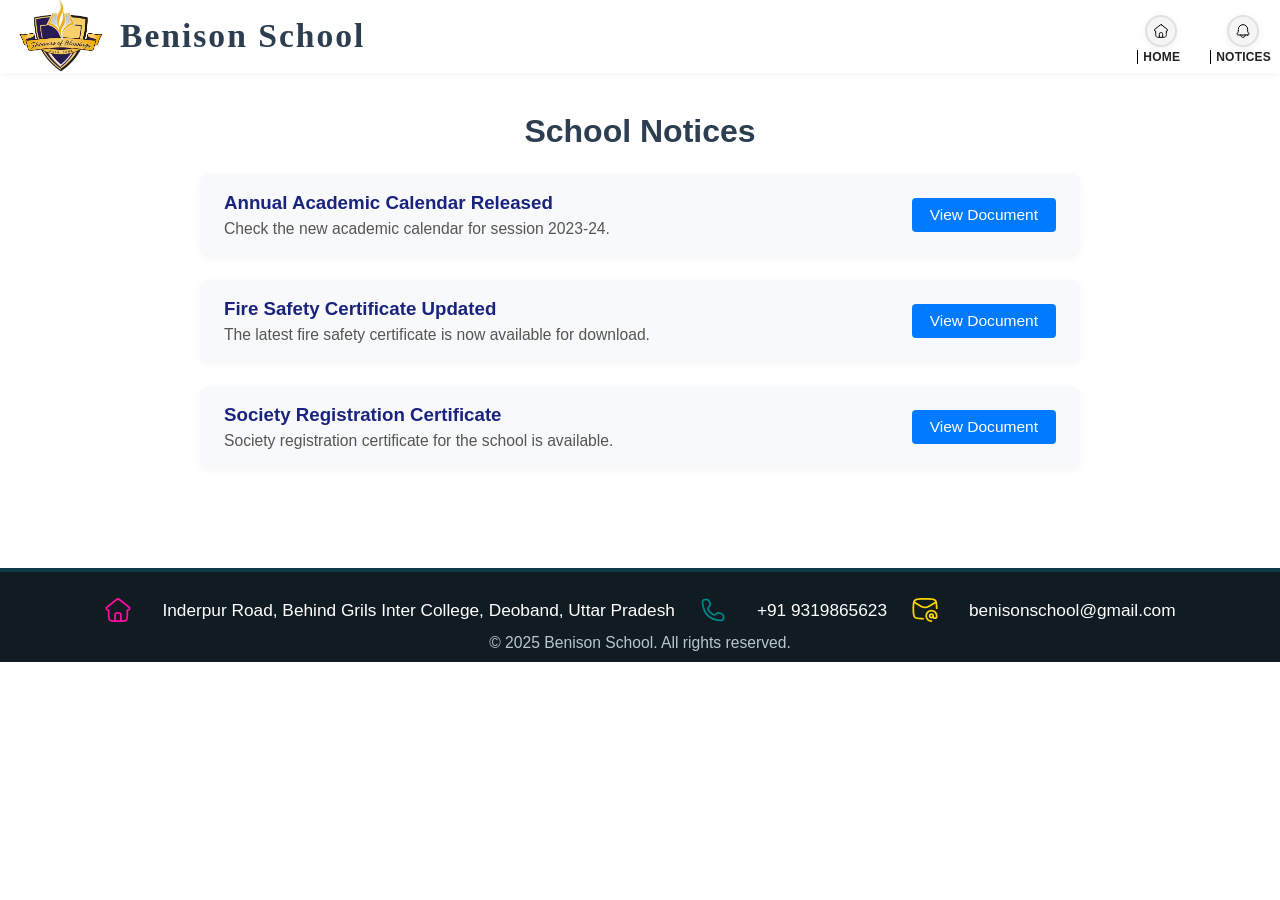
<file: notices.html>
<!DOCTYPE html>
<html lang="en">

<head>
    <meta charset="UTF-8">
    <meta name="viewport" content="width=device-width, initial-scale=1.0">
    <title>Notices - Benison School</title>
    <link rel="stylesheet" href="assets/css/style.css">
    <link rel="stylesheet" href="assets/css/utility.css">
</head>

<body>
    <div class="nav-all">
        <nav class="navbar main-navbar">
            <div class="logo">
                <img src="assets/images/logo.png" alt="logo">
                <h2>Benison School</h2>
            </div>
            <div class="hamburger main-hamburger">
                <span class="bar"></span>
                <span class="bar"></span>
                <span class="bar"></span>
            </div>
            <ul class="nav-menu main-nav-menu">
                <li class="nav-item"><a href="index.html" class="nav-link"><span class="nav-icon"><img
                                src="assets/icons/home.svg" alt="Home"></span><span class="nav-label">HOME</span></a></li>
                <li class="nav-item"><a href="notices.html" class="nav-link"><span class="nav-icon"><img
                                src="assets/icons/NOTICE.SVG" alt="Notices"></span><span class="nav-label">NOTICES</span></a>
                </li>
            </ul>
        </nav>
    </div>
    <main style="max-width:900px;margin:40px auto 0 auto;padding:0 10px 40px 10px;">
        <h1 style="text-align:center;margin:32px 0 24px 0;color:#2c3e50;">School Notices</h1>
        <div class="notices-list" style="display:flex;flex-direction:column;gap:24px;">
            <!-- Sample Notice 1 -->
            <div class="notice-item"
                style="display:flex;align-items:center;justify-content:space-between;padding:18px 24px;background:#f8f9fa;border-radius:8px;box-shadow:0 2px 8px rgba(0,0,0,0.04);">
                <div>
                    <h3 style="margin:0 0 6px 0;color:#1a237e;">Annual Academic Calendar Released</h3>
                    <div style="color:#555;font-size:0.98rem;">Check the new academic calendar for session 2023-24.
                    </div>
                    
                </div>
                <a href="Documents/ANNUAL ACADEMIC CALENDER.pdf" target="_blank" class="btn-primary"
                    style="text-decoration:none;padding:8px 18px;font-size:0.97rem;">View Document</a>
            </div>
            <!-- Sample Notice 2 -->
            <div class="notice-item"
                style="display:flex;align-items:center;justify-content:space-between;padding:18px 24px;background:#f8f9fa;border-radius:8px;box-shadow:0 2px 8px rgba(0,0,0,0.04);">
                <div>
                    <h3 style="margin:0 0 6px 0;color:#1a237e;">Fire Safety Certificate Updated</h3>
                    <div style="color:#555;font-size:0.98rem;">The latest fire safety certificate is now available for
                        download.</div>
                </div>
                <a href="Documents/B6-Fire Safety Certificate.pdf" target="_blank" class="btn-primary"
                    style="text-decoration:none;padding:8px 18px;font-size:0.97rem;">View Document</a>
            </div>
            <!-- Sample Notice 3 -->
            <div class="notice-item"
                style="display:flex;align-items:center;justify-content:space-between;padding:18px 24px;background:#f8f9fa;border-radius:8px;box-shadow:0 2px 8px rgba(0,0,0,0.04);">
                <div>
                    <h3 style="margin:0 0 6px 0;color:#1a237e;">Society Registration Certificate</h3>
                    <div style="color:#555;font-size:0.98rem;">Society registration certificate for the school is
                        available.</div>
                </div>
                <a href="Documents/B2-Society Registration.pdf" target="_blank" class="btn-primary"
                    style="text-decoration:none;padding:8px 18px;font-size:0.97rem;">View Document</a>
            </div>
        </div>
    </main>
    <footer class="site-footer">
        <div class="footer-content">
            <div class="footer-row">
                <span class="footer-icon"><img src="assets/icons/home.svg" alt="Address"></span>
                <span>Inderpur Road, Behind Grils Inter College, Deoband, Uttar Pradesh</span>
                <span class="footer-icon"><img src="assets/icons/call.svg" alt="Phone"></span>
                <span>+91 9319865623</span>
                <span class="footer-icon"><img src="assets/icons/mail.svg" alt="Email"></span>
                <span>benisonschool@gmail.com</span>
            </div>
            <div class="footer-copy">© 2025 Benison School. All rights reserved.</div>
        </div>
    </footer>
    <script src="assets/js/script.js"></script>
</body>

</html>
</file>
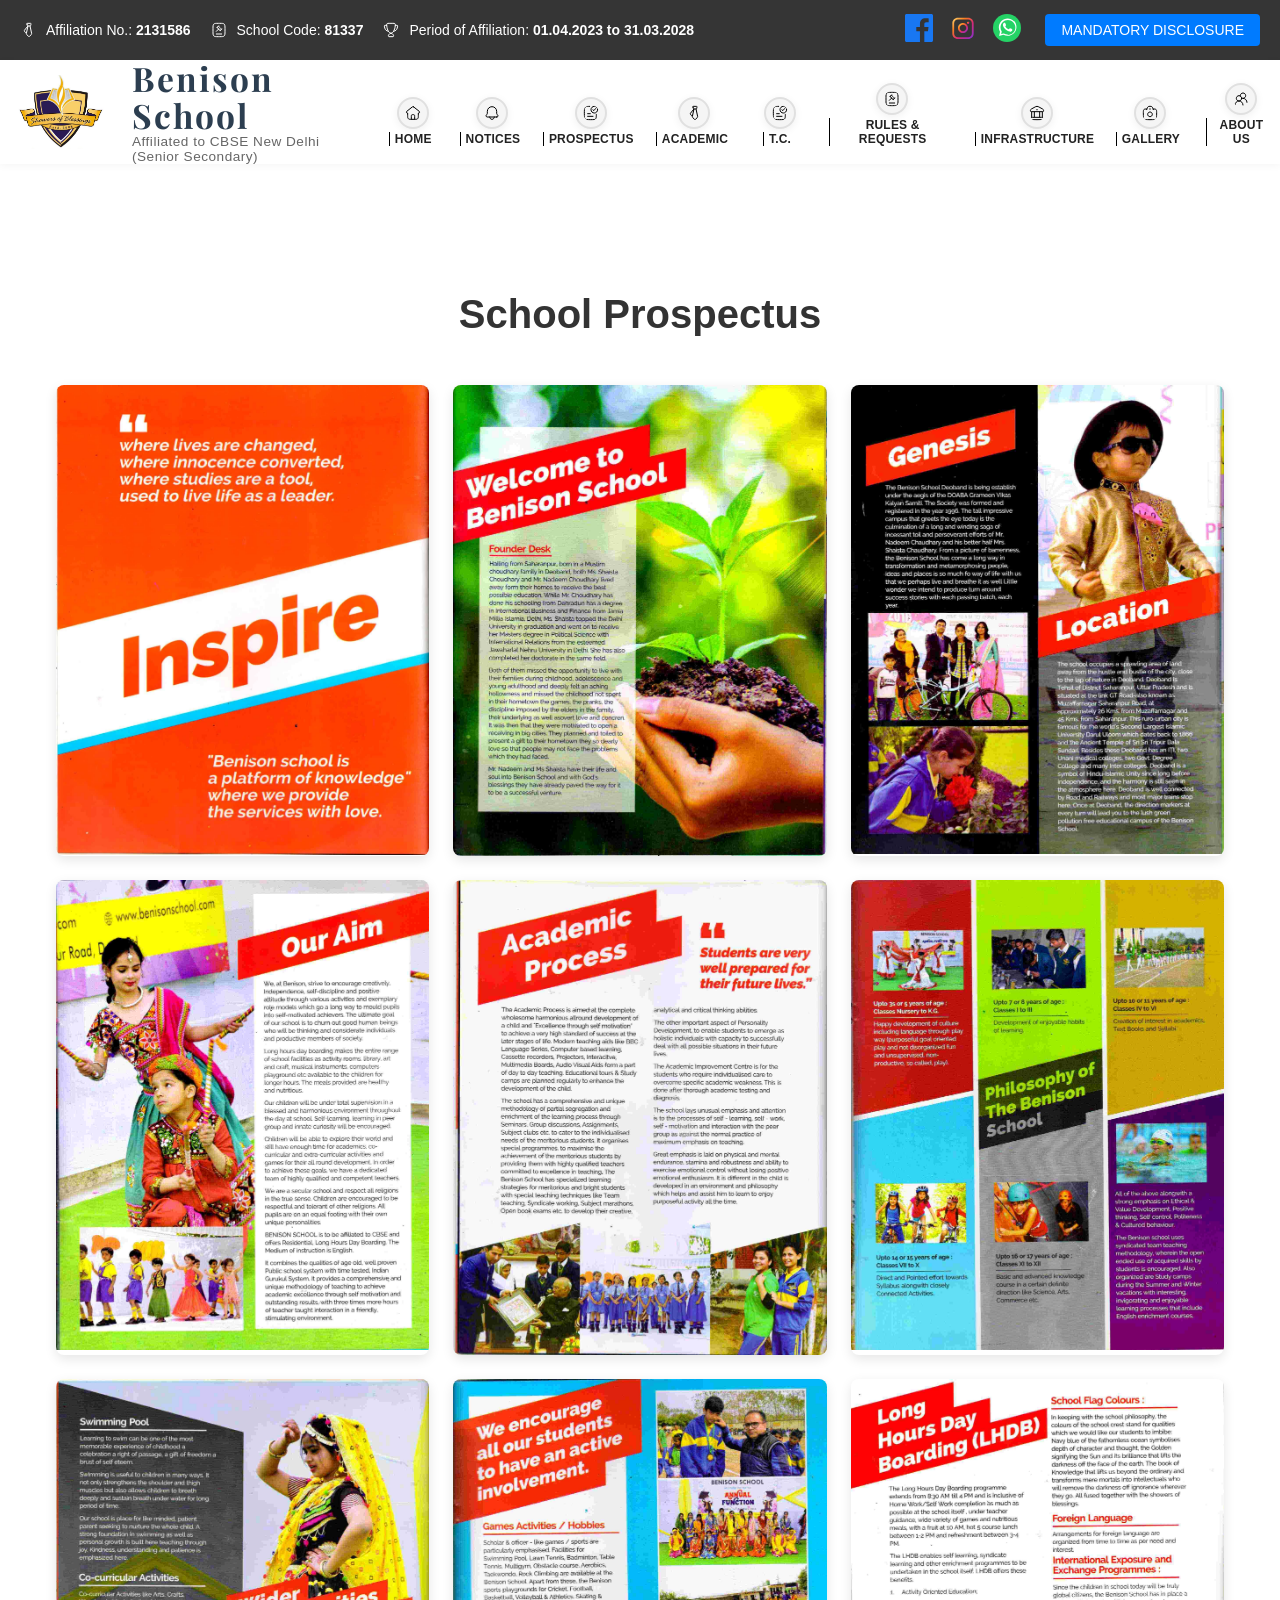
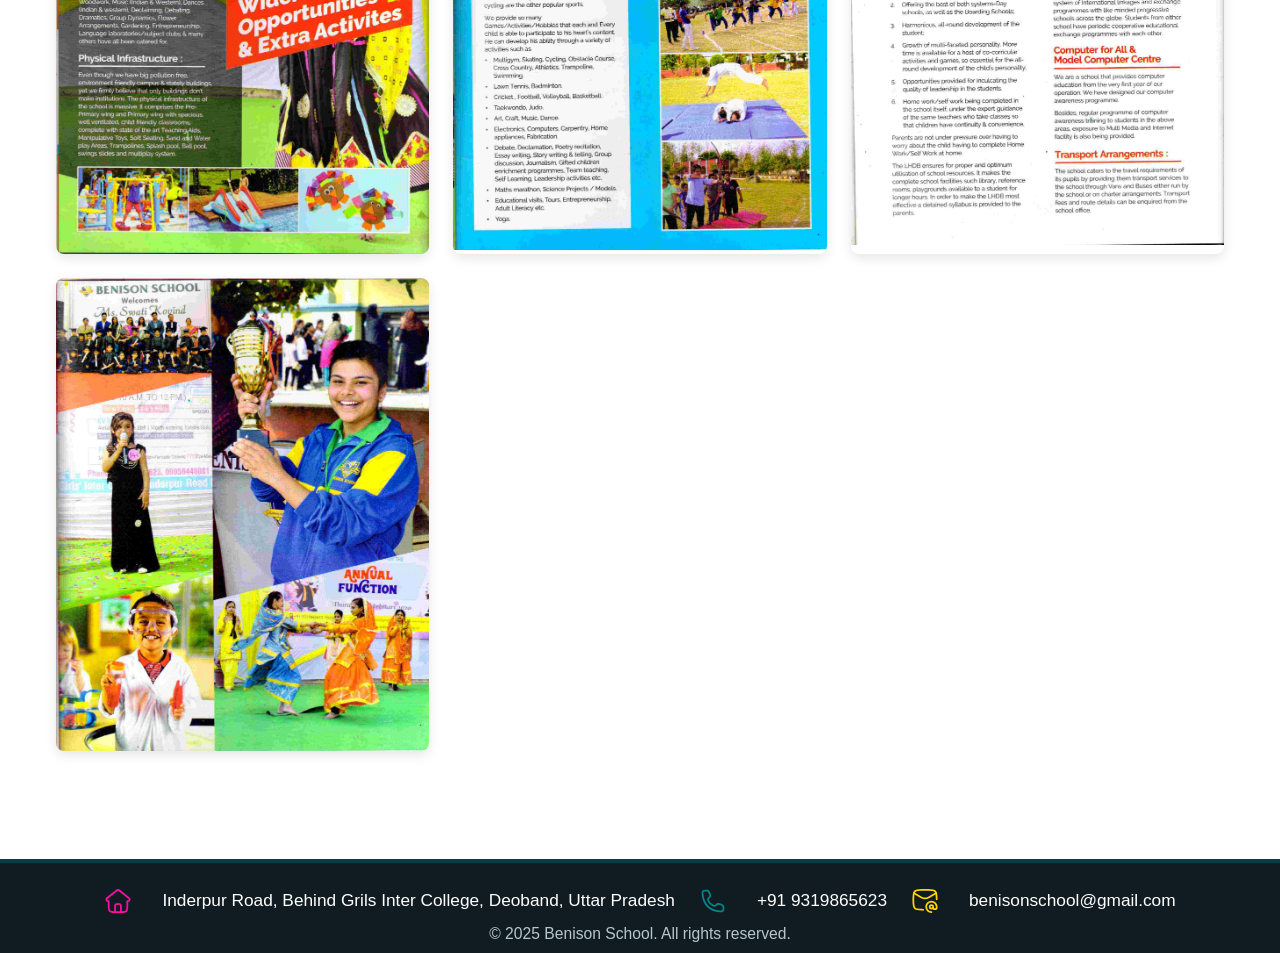
<file: prospectus.html>
<!DOCTYPE html>
<html lang="en">

<head>
    <meta charset="UTF-8">
    <meta name="viewport" content="width=device-width, initial-scale=1.0">
    <title>Benison School - Prospectus</title>
    <link rel="stylesheet" href="assets/css/style.css">
    <link rel="stylesheet" href="https://cdnjs.cloudflare.com/ajax/libs/font-awesome/6.0.0/css/all.min.css">
    <link rel="stylesheet" href="assets/css/utility.css">
    <link href="https://fonts.googleapis.com/css2?family=Playfair+Display:wght@700&display=swap" rel="stylesheet">
    <link rel="icon" type="image/x-icon" href="assets/images/favicon.ico">
</head>

<body>
    <div class="nav-all">
        <!-- TOP NAVBAR -->
        <div class="navbar-top">
            <ul class="flex">
                <li class="flex items-center"><img class="invert" src="assets/icons/academic.svg" alt="Affiliation No."
                        style="width:16px;height:16px;"><span style="color:white;font-size:14px;">Affiliation No.:
                        <b>2131586</b></span></li>
                <li class="flex items-center"><img class="invert" src="assets/icons/rules.svg" alt="School Code"
                        style="width:16px;height:16px;"><span style="color:white;font-size:14px;">School Code:
                        <b>81337</b></span></li>
                <li class="flex items-center"><img class="invert" src="assets/icons/acheivments.svg"
                        alt="Period of Affiliation" style="width:16px;height:16px;"><span
                        style="color:white;font-size:14px;">Period of Affiliation: <b>01.04.2023 to
                            31.03.2028</b></span></li>
            </ul>
            <div class="navbar-top-right">
                <div class="social-icons">
                    <a href="https://www.facebook.com/benisonschool1" target="_blank" rel="noopener"
                        aria-label="Facebook">
                        <img class="social-icon-img" src="assets/icons/facebook.svg" alt="Facebook">
                    </a>
                    <a href="https://www.instagram.com/benisonschool1/" target="_blank" rel="noopener"
                        aria-label="Instagram">
                        <img class="social-icon-img" src="assets/icons/insta.svg" alt="Instagram">
                    </a>
                    <a href="https://wa.me/919319865623" target="_blank" rel="noopener" aria-label="WhatsApp">
                        <img class="social-icon-img" src="assets/icons/whatsapp.svg" alt="WhatsApp">
                    </a>
                </div>
                <div class="btns">
                    <a href="mandatory-public-disclosure.pdf" target="_blank" rel="noopener">
                        <button class="btn-primary" type="button">MANDATORY DISCLOSURE</button>
                    </a>
                </div>
            </div>
        </div>

        <!-- MAIN NAVBAR -->
        <nav class="navbar main-navbar">
            <div class="logo">
                <img src="assets/images/logo.png" alt="logo">
                <div class="logo-text">
                    <h2>Benison School</h2>
                    <p class="affiliation-text">Affiliated to CBSE New Delhi</p>
                    <p class="affiliation-text">(Senior Secondary)</p>
                </div>
            </div>
            <div class="hamburger main-hamburger">
                <span class="bar"></span>
                <span class="bar"></span>
                <span class="bar"></span>
            </div>
            <ul class="nav-menu main-nav-menu">
                <li class="nav-item">
                    <a href="index.html" class="nav-link">
                        <span class="nav-icon"><img src="assets/icons/home.svg" alt="Home"></span>
                        <span class="nav-label">HOME</span>
                    </a>
                </li>
                <li class="nav-item">
                    <a href="notices.html" class="nav-link">
                        <span class="nav-icon"><img src="assets/icons/NOTICE.SVG" alt="Notices"></span>
                        <span class="nav-label">NOTICES</span>
                    </a>
                </li>
                <li class="nav-item">
                    <a href="prospectus.html" class="nav-link">
                        <span class="nav-icon"><img src="assets/icons/prospectus.svg" alt="Prospectus"></span>
                        <span class="nav-label">PROSPECTUS</span>
                    </a>
                </li>
                <li class="nav-item">
                    <a href="#" class="nav-link">
                        <span class="nav-icon"><img src="assets/icons/academic.svg" alt="Academic"></span>
                        <span class="nav-label">ACADEMIC</span>
                    </a>
                    <ul class="dropdown-menu">
                        <li><a href="#">Fee Structure</a></li>
                        <li><a href="Documents/ANNUAL ACADEMIC CALENDER.pdf" target="_blank">Curriculum</a></li>
                        <li><a href="Documents/Book List.pdf" target="_blank">Book List</a></li>
                    </ul>
                </li>
                <li class="nav-item">
                    <a href="tc-search.html" class="nav-link">
                        <span class="nav-icon"><img src="assets/icons/prospectus.svg" alt="T.C."></span>
                        <span class="nav-label">T.C.</span>
                    </a>
                </li>
                <li class="nav-item">
                    <a href="#" class="nav-link">
                        <span class="nav-icon"><img src="assets/icons/rules.svg" alt="Rules & Requests"></span>
                        <span class="nav-label">RULES & REQUESTS</span>
                    </a>
                    <ul class="dropdown-menu">
                        <li><a href="#">School Timing</a></li>
                        <li><a href="#">School Rules</a></li>
                    </ul>
                </li>
                <li class="nav-item">
                    <a href="#" class="nav-link">
                        <span class="nav-icon"><img src="assets/icons/infras.svg" alt="Infrastructure"></span>
                        <span class="nav-label">INFRASTRUCTURE</span>
                    </a>
                    <ul class="dropdown-menu">
                        <li><a href="#">Virtual Tour</a></li>
                        <li><a href="#">Laboratory</a></li>
                        <li><a href="#">Library</a></li>
                        <li><a href="#">Musical Room</a></li>
                        <li><a href="#">School Committee</a></li>
                    </ul>
                </li>
                <li class="nav-item">
                    <a href="#gallery" class="nav-link gallery-link">
                        <span class="nav-icon"><img src="assets/icons/gallery.svg" alt="Gallery"></span>
                        <span class="nav-label">GALLERY</span>
                    </a>
                    <ul class="dropdown-menu">
                        <li><a href="#">Photo Gallery</a></li>
                        <li><a href="#">Visitors Gallery</a></li>
                        <li><a href="#">Video Gallery</a></li>
                    </ul>
                </li>
                <li class="nav-item">
                    <a href="#" class="nav-link">
                        <span class="nav-icon"><img src="assets/icons/about.svg" alt="About Us"></span>
                        <span class="nav-label">ABOUT US</span>
                    </a>
                    <ul class="dropdown-menu">
                        <li><a href="#">Introduction</a></li>
                        <li><a href="#">Journey</a></li>
                        <li><a href="#">Message</a></li>
                        <li><a href="Documents/C3-SMC.pdf" target="_blank">Board Member's</a></li>
                    </ul>
                </li>
            </ul>
        </nav>
    </div>

    <!-- Prospectus Section -->
    <section class="prospectus-section">
        <div class="prospectus-container">
            <h2>School Prospectus</h2>
            <div class="prospectus-grid">
                <div class="prospectus-item">
                    <img src="assets/images/prospectus/pg (1).jpg" alt="Prospectus Page 1">
                </div>
                <div class="prospectus-item">
                    <img src="assets/images/prospectus/pg (2).jpg" alt="Prospectus Page 2">
                </div>
                <div class="prospectus-item">
                    <img src="assets/images/prospectus/pg (3).jpg" alt="Prospectus Page 3">
                </div>
                <div class="prospectus-item">
                    <img src="assets/images/prospectus/pg (4).jpg" alt="Prospectus Page 4">
                </div>
                <div class="prospectus-item">
                    <img src="assets/images/prospectus/pg (5).jpg" alt="Prospectus Page 5">
                </div>
                <div class="prospectus-item">
                    <img src="assets/images/prospectus/pg (6).jpg" alt="Prospectus Page 6">
                </div>
                <div class="prospectus-item">
                    <img src="assets/images/prospectus/pg (7).jpg" alt="Prospectus Page 7">
                </div>
                <div class="prospectus-item">
                    <img src="assets/images/prospectus/pg (8).jpg" alt="Prospectus Page 8">
                </div>
                <div class="prospectus-item">
                    <img src="assets/images/prospectus/pg (9).jpg" alt="Prospectus Page 9">
                </div>
                <div class="prospectus-item">
                    <img src="assets/images/prospectus/pg (10).jpg" alt="Prospectus Page 10">
                </div>
            </div>
        </div>
    </section>

    <!-- Footer -->
    <footer class="site-footer">
        <div class="footer-content">
            <div class="footer-row">
                <span class="footer-icon"><img src="assets/icons/home.svg" alt="Address"></span>
                <span>Inderpur Road, Behind Grils Inter College, Deoband, Uttar Pradesh</span>
                <span class="footer-icon"><img src="assets/icons/call.svg" alt="Phone"></span>
                <span>+91 9319865623</span>
                <span class="footer-icon"><img src="assets/icons/mail.svg" alt="Email"></span>
                <span>benisonschool@gmail.com</span>
            </div>
            <div class="footer-copy">© 2025 Benison School. All rights reserved.</div>
        </div>
    </footer>
    <script src="assets/js/script.js"></script>
</body>

</html>
</file>
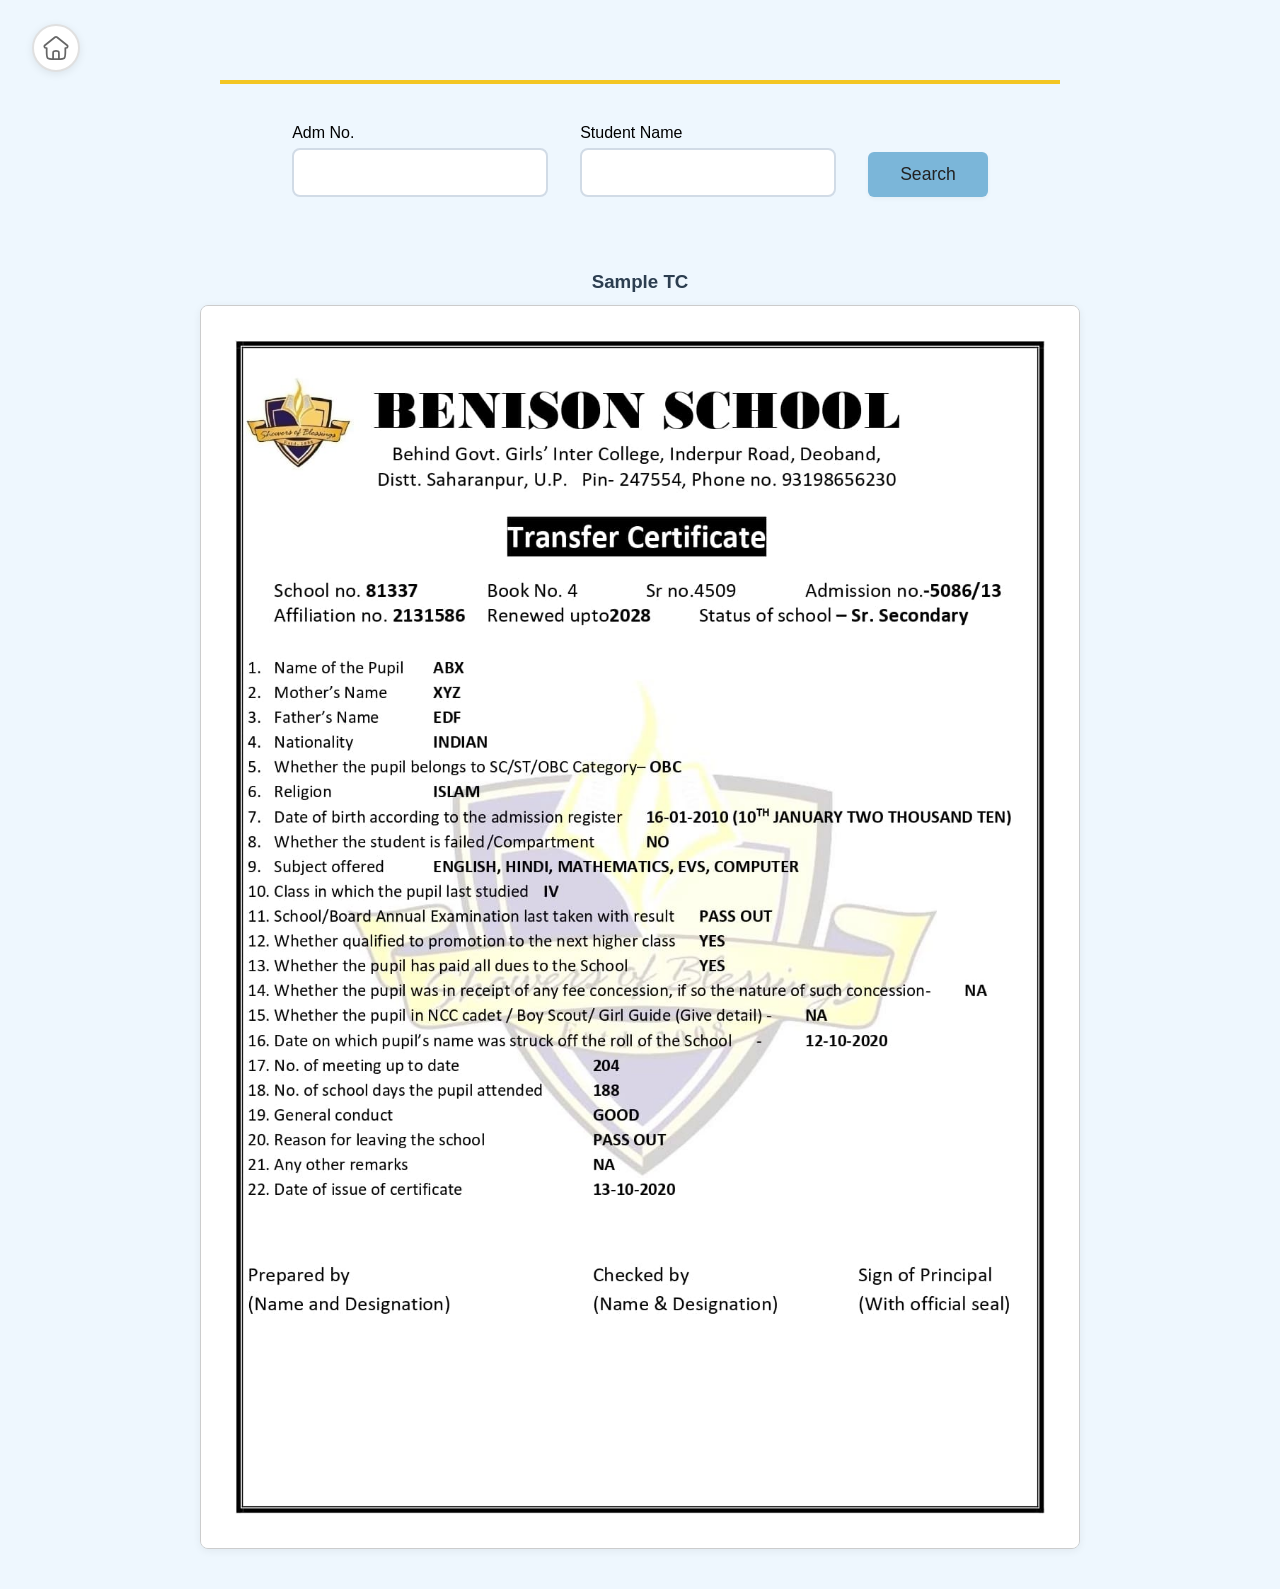
<file: tc-search.html>
<!DOCTYPE html>
<html lang="en">

<head>
    <meta charset="UTF-8">
    <meta name="viewport" content="width=device-width, initial-scale=1.0">
    <title>T.C. Search - Benison School</title>
    <link rel="stylesheet" href="assets/css/style.css">
    <link rel="stylesheet" href="assets/css/utility.css">
    <style>
        body {
            background: #eef7fe;
        }

        .tc-search-container {
            max-width: 900px;
            margin: 40px auto 0 auto;
            padding: 40px 30px 30px 30px;
            background: transparent;
            border-radius: 10px;
            box-shadow: none;
        }

        .tc-search-top-border {
            border-top: 4px solid #f3c623;
            margin-bottom: 40px;
        }

        .tc-search-form {
            display: flex;
            justify-content: center;
            align-items: flex-start;
            gap: 32px;
        }

        .tc-search-field {
            display: flex;
            flex-direction: column;
            gap: 6px;
            min-width: 180px;
        }

        .tc-search-field input {
            padding: 12px 16px;
            border: 2px solid #d1dbe6;
            border-radius: 8px;
            font-size: 1.1rem;
            background: #fff;
            outline: none;
            transition: border 0.2s;
        }

        .tc-search-field input:focus {
            border: 2px solid #f3c623;
        }

        .tc-search-btn {
            align-self: flex-end;
            padding: 12px 32px;
            background: #7bb6d9;
            color: #222;
            border: none;
            border-radius: 6px;
            font-size: 1.1rem;
            font-weight: 500;
            box-shadow: 0 2px 4px rgba(0, 0, 0, 0.04);
            cursor: pointer;
            transition: background 0.2s;
        }

        .tc-search-btn:hover {
            background: #5fa6d1;
        }

        @media (max-width: 900px) {
            .tc-search-form {
                flex-direction: column;
                align-items: stretch;
                gap: 18px;
            }

            .tc-search-btn {
                width: 100%;
                align-self: stretch;
            }
        }

        .tc-home-btn {
            position: absolute;
            top: 24px;
            left: 32px;
            display: flex;
            align-items: center;
            justify-content: center;
            width: 48px;
            height: 48px;
            background: #fff;
            border-radius: 50%;
            box-shadow: 0 2px 8px rgba(0, 0, 0, 0.08);
            border: 2px solid #e0e0e0;
            transition: box-shadow 0.2s, border 0.2s;
            z-index: 1000;
        }

        .tc-home-btn:hover {
            box-shadow: 0 4px 16px rgba(0, 0, 0, 0.12);
            border: 2px solid #f3c623;
        }

        .tc-home-btn img {
            width: 28px;
            height: 28px;
            filter: invert(0.4);
        }

        @media (max-width: 700px) {
            .tc-home-btn {
                top: 12px;
                left: 12px;
                width: 40px;
                height: 40px;
            }

            .tc-home-btn img {
                width: 22px;
                height: 22px;
            }
        }
    </style>
</head>

<body>
    <a href="index.html" class="tc-home-btn" title="Home">
        <img src="assets/icons/home.svg" alt="Home" />
    </a>
    <div class="tc-search-container">
        <div class="tc-search-top-border"></div>
        <form class="tc-search-form" id="tc-search-form">
            <div class="tc-search-field">
                <label for="admno">Adm No.</label>
                <input type="text" id="admno" name="admno" required>
            </div>
            <div class="tc-search-field">
                <label for="studentname">Student Name</label>
                <input type="text" id="studentname" name="studentname" required>
            </div>
            <button type="submit" class="tc-search-btn">Search</button>
        </form>
        <div id="tc-search-result" style="margin-top:24px;"></div>
    </div>
    <div style="max-width:900px;margin:20px auto 0 auto;padding:0 10px 40px 10px;">
        <h3 style="text-align:center;margin-bottom:12px;color:#2c3e50;">Sample TC</h3>
        <img src="Documents/TC SAMPLE.jpg" alt="Sample TC"
            style="display:block;margin:0 auto;max-width:100%;height:auto;border:1px solid #ccc;border-radius:8px;box-shadow:0 2px 8px rgba(0,0,0,0.06);">
    </div>
    <script src="assets/js/tc-search.js"></script>
    <script>
        initTcSearch('tc-search-form', 'tc-search-result');
    </script>
</body>

</html>
</file>
<file: assets/css/style.css>
* {
    margin: 0;
    padding: 0;
    box-sizing: border-box;
}

body {
    font-family: Arial, sans-serif;
}


.navbar-top {
    height: 60px;
    width: 100%;
    background-color: #353535;
    display: flex;
    align-items: center;
    justify-content: space-between;
    padding: 10px 20px;
}

.navbar-top ul li {
    gap: 10px;
}

.navbar-top ul li a {
    text-decoration: none;
    color: white;
}

.navbar-top ul {
    gap: 20px;
    align-items: center;
}

.navbar-top ul li img {
    width: 16px;
    height: 16px;
}

.btns {
    display: flex;
    align-items: center;
    gap: 10px;
}

.navbar-top-right {
    display: flex;
    align-items: center;
    gap: 24px;
}

.social-icons {
    display: flex;
    align-items: center;
    gap: 16px;
}

.social-icons a {
    color: #fff;
    font-size: 1.2rem;
    transition: transform 0.3s ease, color 0.3s ease;
}

.social-icons a:hover {
    color: #00aaff;
    transform: scale(1.1);
}

.btn-primary {
    background: #007bff;
    color: white;
    border: none;
    padding: 8px 16px;
    border-radius: 4px;
    cursor: pointer;
    font-size: 14px;
    font-weight: 500;
    transition: background-color 0.3s ease;
}

.btn-primary:hover {
    background: #0056b3;
}

.navbar {
    background: #ffffff;
    padding: 1rem 2rem;
    box-shadow: 0 2px 4px rgba(0, 0, 0, 0.1);
    display: flex;
    justify-content: space-between;
    align-items: center;

}

.logo img {
    width: 120px;
    font-size: 1rem;
    font-weight: bold;
    color: #333;


}

.logo {
    display: flex;
    align-items: center;
    justify-content: center;
}

.logo-text {
    display: flex;
    flex-direction: column;
    margin-left: 12px;
    align-items: flex-start;
    text-align: left;
}

.logo-text h2,
.logo-text .affiliation-text,
.logo-text .senior-secondary-text {
    text-align: left;
    align-self: flex-start;
}

.logo h2 {
    font-family: 'Playfair Display', 'Merriweather', 'Poppins', serif;
    font-weight: 700;
    font-size: 2.1rem;
    color: #2c3e50;
    letter-spacing: 2px;
    margin: 0;
    line-height: 1.1;
}

.affiliation-text {
    font-size: 0.85rem;
    color: #666;
    margin: 0;
    font-weight: 500;
    letter-spacing: 0.5px;
}

.senior-secondary-text {
    font-size: 0.8rem;
    color: #666;
    margin-top: 2px;
    font-weight: 500;
}

.nav-menu {
    display: flex;
    list-style: none;
    gap: 2rem;
}

.nav-item {
    position: relative;
}

.nav-link {
    color: #000000;
    text-decoration: none;
    font-weight: 500;
    transition: color 0.3s ease;
    font-weight: 600;
}

.nav-link:hover {
    color: #007bff;
}

.hamburger {
    display: none;
    cursor: pointer;
}

.bar {
    display: block;
    width: 25px;
    height: 3px;
    margin: 5px auto;
    background-color: #333;
    transition: all 0.3s ease;
}

/* Hero Section Styles */
.hero {
    height: 100vh;
    position: relative;
    overflow: hidden;
}

.hero-slider {
    height: 100%;
    position: relative;
}

.slide {
    position: absolute;
    top: 0;
    left: 0;
    width: 100%;
    height: 100%;
    opacity: 0;
    transition: opacity 1s ease-in-out;
    background-size: cover;
    background-position: center;
    background-repeat: no-repeat;
}

.slide:nth-child(1) {
    background-image: linear-gradient(rgba(0, 0, 0, 0.5), rgba(0, 0, 0, 0.5)), url('../images/homepage/home-image-1.jpg');
}

.slide:nth-child(2) {
    background-image: linear-gradient(rgba(0, 0, 0, 0.5), rgba(0, 0, 0, 0.5)), url('../images/homepage/home-image-2.jpg');
}

.slide:nth-child(3) {
    background-image: linear-gradient(rgba(0, 0, 0, 0.5), rgba(0, 0, 0, 0.5)), url('../images/homepage/home-image-3.jpg');
}

.slide.active {
    opacity: 1;
}

.slide-content {
    position: absolute;
    top: 50%;
    left: 50%;
    transform: translate(-50%, -50%);
    text-align: center;
    color: white;
    width: 80%;
    max-width: 800px;
}

.slide-content h1 {
    font-size: 3.5rem;
    margin-bottom: 1rem;
    text-shadow: 2px 2px 4px rgba(0, 0, 0, 0.5);
}

.slide-content p {
    font-size: 1.5rem;
    text-shadow: 1px 1px 2px rgba(0, 0, 0, 0.5);
}

.slider-dots {
    position: absolute;
    bottom: 2rem;
    left: 50%;
    transform: translateX(-50%);
    display: flex;
    gap: 1rem;
}

.dot {
    width: 12px;
    height: 12px;
    border-radius: 50%;
    background-color: rgba(255, 255, 255, 0.5);
    cursor: pointer;
    transition: background-color 0.3s ease;
}

.dot.active {
    background-color: white;
}

/* Gallery Section Styles */
.gallery-section {
    padding: 6rem 2rem 2rem;
    background-color: #f8f9fa;
}

.gallery-container {
    max-width: 1200px;
    margin: 0 auto;
}

.gallery-container h2 {
    text-align: center;
    margin-bottom: 2rem;
    color: #333;
    font-size: 2.5rem;
}

.gallery-grid {
    display: grid;
    grid-template-columns: repeat(auto-fit, minmax(300px, 1fr));
    gap: 1.5rem;
    padding: 1rem;
}

.gallery-item {
    position: relative;
    overflow: hidden;
    border-radius: 8px;
    box-shadow: 0 2px 4px rgba(0, 0, 0, 0.1);
    cursor: pointer;
    transition: transform 0.3s ease;
}

.gallery-item:hover {
    transform: scale(1.02);
}

.gallery-item img {
    width: 100%;
    height: 250px;
    object-fit: cover;
    display: block;
}

.gallery-item--hidden {
    display: none;
}

.gallery-actions {
    text-align: center;
    margin-top: 2rem;
}

/* Prospectus Section Styles */
.prospectus-section {
    padding: 8rem 2rem 2rem;
    background-color: #fff;
}

.prospectus-container {
    max-width: 1200px;
    margin: 0 auto;
}

.prospectus-container h2 {
    text-align: center;
    margin-bottom: 2rem;
    color: #333;
    font-size: 2.5rem;
}

.prospectus-grid {
    display: grid;
    grid-template-columns: repeat(auto-fit, minmax(300px, 1fr));
    gap: 1.5rem;
    padding: 1rem;
}

.prospectus-item {
    border-radius: 8px;
    box-shadow: 0 4px 12px rgba(0, 0, 0, 0.1);
    overflow: hidden;
    transition: transform 0.3s ease;
}

.prospectus-item:hover {
    transform: translateY(-5px);
}

.prospectus-item img {
    width: 100%;
    height: auto;
    display: block;
}

/* Gallery Modal Styles */
.gallery-modal {
    display: none;
    position: fixed;
    z-index: 2000;
    top: 0;
    left: 0;
    width: 100%;
    height: 100%;
    background-color: rgba(0, 0, 0, 0.9);
    padding: 2rem;
}

.modal-content {
    margin: auto;
    display: block;
    max-width: 90%;
    max-height: 80vh;
    object-fit: contain;
}

.modal-close {
    position: absolute;
    top: 1rem;
    right: 2rem;
    color: #f1f1f1;
    font-size: 2rem;
    font-weight: bold;
    cursor: pointer;
}

.modal-caption {
    margin: 1rem auto;
    display: block;
    width: 80%;
    text-align: center;
    color: #fff;
    font-size: 1.2rem;
}

.modal-prev,
.modal-next {
    position: absolute;
    top: 50%;
    transform: translateY(-50%);
    background: rgba(0, 0, 0, 0.5);
    color: white;
    padding: 1rem;
    border: none;
    cursor: pointer;
    font-size: 1.5rem;
    transition: background-color 0.3s ease;
}

.modal-prev:hover,
.modal-next:hover {
    background: rgba(0, 0, 0, 0.8);
}

.modal-prev {
    left: 1rem;
}

.modal-next {
    right: 1rem;
}

@media (max-width: 768px) {
    .hamburger {
        display: block;
    }

    .hamburger.active .bar:nth-child(2) {
        opacity: 0;
    }

    .hamburger.active .bar:nth-child(1) {
        transform: translateY(8px) rotate(45deg);
    }

    .hamburger.active .bar:nth-child(3) {
        transform: translateY(-8px) rotate(-45deg);
    }

    .nav-menu {
        position: fixed;
        left: -100%;
        top: 70px;
        gap: 0;
        flex-direction: column;
        background-color: #ffffff;
        width: 100%;
        text-align: center;
        transition: 0.3s;
        box-shadow: 0 2px 4px rgba(0, 0, 0, 0.1);
        padding: 1rem 0;
    }

    .nav-item {
        margin: 1rem 0;
    }

    .nav-menu.active {
        left: 0;
    }

    .slide-content h1 {
        font-size: 2.5rem;
    }

    .slide-content p {
        font-size: 1.2rem;
    }

    .gallery-grid {
        grid-template-columns: repeat(auto-fit, minmax(250px, 1fr));
    }

    .modal-prev,
    .modal-next {
        padding: 0.5rem;
        font-size: 1.2rem;
    }

    .navbar-top {
        flex-direction: column;
        height: auto;
        padding: 15px 10px;
        gap: 10px;
    }

    .navbar-top-right {
        order: 2;
    }

    .navbar-top ul {
        flex-direction: column;
        gap: 10px;
        width: 100%;
    }

    .navbar-top ul li {
        justify-content: center;
        width: 100%;
    }

    .navbar-top ul li a {
        font-size: 14px;
    }

    .btns {
        width: 100%;
        justify-content: center;
    }

    .btn-primary {
        width: 100%;
        max-width: 200px;
        padding: 10px;
        font-size: 13px;
    }

    /* Logo mobile responsiveness */
    .logo h2 {
        font-size: 1.6rem;
        letter-spacing: 1px;
    }

    .affiliation-text {
        font-size: 0.75rem;
    }

    .senior-secondary-text {
        font-size: 0.7rem;
    }

    .logo img {
        width: 80px;
    }

    .logo-text {
        margin-left: 8px;
    }
}

@media (max-width: 480px) {
    .navbar-top {
        padding: 10px 5px;
    }

    .navbar-top ul li a {
        font-size: 12px;
    }

    .btn-primary {
        font-size: 12px;
        padding: 8px 12px;
    }

    /* Logo responsiveness for very small screens */
    .logo h2 {
        font-size: 1.4rem;
        letter-spacing: 0.5px;
    }

    .affiliation-text {
        font-size: 0.7rem;
    }

    .senior-secondary-text {
        font-size: 0.65rem;
    }

    .logo img {
        width: 70px;
    }

    .logo-text {
        margin-left: 6px;
    }
}

@media (max-width: 400px) {
    .logo h2 {
        font-size: 1.2rem;
        letter-spacing: 0.3px;
    }

    .affiliation-text {
        font-size: 0.65rem;
    }

    .senior-secondary-text {
        font-size: 0.6rem;
    }

    .logo img {
        width: 60px;
    }

    .logo-text {
        margin-left: 4px;
    }
}

/* Main Navbar with Icons and Dropdowns - Updated for smaller items and mobile responsiveness */
.main-navbar {
    background: #fff;
    width: 100%;
    box-shadow: 0 2px 8px rgba(0, 0, 0, 0.04);
    z-index: 100;
    padding: 0;
    position: relative;
}

.main-hamburger {
    display: none;
    flex-direction: column;
    justify-content: center;
    align-items: center;
    width: 40px;
    height: 40px;
    cursor: pointer;
    margin: 0 10px 0 0;
    z-index: 201;
}

.main-hamburger .bar {
    width: 24px;
    height: 3px;
    background: #333;
    margin: 3px 0;
    border-radius: 2px;
    transition: 0.3s;
}

.main-hamburger.active .bar:nth-child(1) {
    transform: translateY(6px) rotate(45deg);
}

.main-hamburger.active .bar:nth-child(2) {
    opacity: 0;
}

.main-hamburger.active .bar:nth-child(3) {
    transform: translateY(-6px) rotate(-45deg);
}

.main-nav-menu {
    display: flex;
    justify-content: center;
    align-items: flex-end;
    gap: 15px;
    list-style: none;
    padding: 0;
    margin: 0;
    transition: all 0.3s;
}

.main-nav-menu .nav-item {
    position: relative;
    text-align: center;
    min-width: 60px;
    padding: 0 2px;
}

.nav-label {
    border-left: 1px solid black;
    padding: 0 5px;
}

.main-nav-menu .nav-link {
    display: flex;
    flex-direction: column;
    align-items: center;
    justify-content: flex-end;
    padding: 6px 2px 0 2px;
    text-decoration: none;
    color: #222;
    font-weight: 600;
    font-size: 0.85rem;
    transition: color 0.2s;
    position: relative;

}

.main-nav-menu .nav-link:hover,
.main-nav-menu .nav-item:hover>.nav-link {
    color: #e91e63;
}

.nav-icon {
    display: flex;
    align-items: center;
    justify-content: center;
    margin-bottom: 2px;
}

.nav-icon img {
    width: 32px;
    height: 32px;
    background: #f5f5f5;
    border-radius: 50%;
    padding: 6px;
    box-shadow: 0 2px 8px rgba(0, 0, 0, 0.06);
    border: 2px solid #e0e0e0;
    object-fit: contain;
    transition: border-color 0.2s;
}

.main-nav-menu .nav-link:hover .nav-icon img,
.main-nav-menu .nav-item:hover>.nav-link .nav-icon img {
    border-color: #e91e63;
}

.nav-label {
    margin-top: 1px;
    font-size: 0.75rem;
    font-weight: 600;
    letter-spacing: 0.2px;
}

/* Dropdown styles */
.dropdown-menu {
    display: none;
    position: absolute;
    left: 50%;
    transform: translateX(-50%);
    top: 100%;
    min-width: 170px;
    background: #fff;
    box-shadow: 0 4px 16px rgba(0, 0, 0, 0.10);
    border-radius: 8px;
    padding: 8px 0;
    z-index: 200;
    text-align: left;
    margin-top: 8px;
    font-size: 0.97rem;
    font-family: inherit;
}

.dropdown-menu li {
    list-style: none;
    margin: 0;
    padding: 0;
}

.dropdown-menu a {
    display: block;
    padding: 10px 22px;
    color: #333;
    text-decoration: none;
    font-size: 0.97rem;
    font-family: inherit;
    border-bottom: 1px solid #f0f0f0;
    transition: background 0.2s, color 0.2s;
}

.dropdown-menu a:last-child {
    border-bottom: none;
}

.dropdown-menu a:hover {
    background: #f3e5f5;
    color: #e91e63;
}

.nav-item:hover>.dropdown-menu,
.nav-item:focus-within>.dropdown-menu {
    display: block;
}

/* Responsive styles */
@media (max-width: 900px) {
    .main-nav-menu .nav-item {
        min-width: 48px;
        font-size: 0.7rem;
    }

    .nav-label {
        font-size: 0.7rem;
    }

    .nav-icon img {
        width: 26px;
        height: 26px;
        padding: 4px;
    }
}

@media (max-width: 700px) {
    .nav-item {
        margin: 0;
    }

    .main-navbar {
        padding: 0;
    }

    .main-hamburger {
        display: flex;
    }

    .main-nav-menu {
        display: none;
        flex-direction: column;
        align-items: stretch;
        background: #fff;
        position: absolute;
        top: 100%;
        left: 0;
        width: 100%;
        box-shadow: 0 4px 16px rgba(0, 0, 0, 0.10);
        border-radius: 0 0 12px 12px;
        z-index: 200;
        padding: 0;
    }

    .main-nav-menu.active {
        display: flex;
    }

    .main-nav-menu .nav-item {
        min-width: 100%;
        padding: 0;
        border-bottom: 1px solid #eee;
    }

    .main-nav-menu .nav-link {
        flex-direction: row;
        justify-content: flex-start;
        padding: 10px 16px;
        font-size: 1rem;
        text-align: left;
    }

    .nav-icon {
        margin-bottom: 0;
        margin-right: 10px;
    }

    .dropdown-menu {
        position: static;
        left: 0;
        transform: none;
        min-width: 100%;
        box-shadow: none;
        border-radius: 0;
        margin-top: 0;
        padding-left: 30px;
        font-size: 1rem;
    }

    .dropdown-menu a {
        padding: 12px 10px;
        font-size: 1rem;
    }

    .social-icon-img {
        width: 22px;
        height: 22px;
    }

    .hero {
        height: 45vh;
        min-height: 220px;
        max-height: 320px;
    }

    .slide-content h1 {
        font-size: 1.5rem;
    }

    .slide-content p {
        font-size: 1rem;
    }
}

@media (max-width: 500px) {

    .nav-item {
        margin: 0;
    }

    .main-nav-menu .nav-item {
        min-width: 100%;
    }

    .nav-icon img {
        width: 18px;
        height: 18px;
        padding: 3px;
    }

    .nav-label {
        font-size: 0.65rem;
    }

    .social-icon-img {
        width: 18px;
        height: 18px;
    }
}

.site-footer {
    background: #101c22;
    color: #fff;
    padding: 24px 0 10px 0;
    text-align: center;
    border-top: 4px solid #0e3a47;
    margin-top: 60px;
}

.footer-content {
    max-width: 1100px;
    margin: 0 auto;
}

.footer-row {
    display: flex;
    flex-wrap: wrap;
    justify-content: center;
    align-items: center;
    gap: 24px;
    font-size: 1.08rem;
    margin-bottom: 10px;
}

.footer-icon {
    display: flex;
    align-items: center;
    justify-content: center;
}

.footer-icon img[alt="Address"] {
    width: 28px;
    height: 28px;
    filter: invert(38%) sepia(99%) saturate(7492%) hue-rotate(312deg) brightness(101%) contrast(101%);
    /* pink */
    margin-right: 6px;
}

.footer-icon img[alt="Phone"] {
    width: 28px;
    height: 28px;
    filter: invert(53%) sepia(99%) saturate(7492%) hue-rotate(170deg) brightness(101%) contrast(101%);
    /* blue */
    margin-right: 6px;
}

.footer-icon img[alt="Email"] {
    width: 28px;
    height: 28px;
    filter: invert(77%) sepia(99%) saturate(7492%) hue-rotate(1deg) brightness(101%) contrast(101%);
    /* yellow */
    margin-right: 6px;
}

.footer-copy {
    color: #b8c7ce;
    font-size: 0.98rem;
    margin-top: 6px;
}

@media (max-width: 700px) {
    .footer-row {
        flex-direction: column;
        gap: 10px;
        font-size: 0.98rem;
    }

    .footer-icon img {
        width: 22px;
        height: 22px;
    }
}

.social-icon-img {
    width: 28px;
    height: 28px;
    display: inline-block;
    object-fit: contain;
    transition: transform 0.3s;
}

.social-icon-img:hover {
    transform: scale(1.1);
}

/* Add after existing CSS */
@keyframes navItemSlideIn {
    from {
        opacity: 0;
        transform: translateX(-40px);
    }

    to {
        opacity: 1;
        transform: translateX(0);
    }
}

@media (max-width: 700px) {
    .main-nav-menu .nav-item {
        opacity: 0;
        transform: translateX(-40px);
        transition: none;
    }

    .main-nav-menu.active .nav-item.nav-item-animate {
        animation: navItemSlideIn 0.5s forwards;
    }
}

@media (max-width: 480px) {
    .hero {
        height: 32vh;
        min-height: 120px;
        max-height: 180px;
    }

    .slide-content h1 {
        font-size: 1.1rem;
    }

    .slide-content p {
        font-size: 0.85rem;
    }
}

/* Virtual Tour Section Styles */
.virtual-tour-section {
    background: linear-gradient(135deg, #f8f9fa 60%, #e3e6f3 100%);
    padding: 3rem 0 2.5rem 0;
    margin: 0;
}

.virtual-tour-section .virtual-tour-container {
    max-width: 900px;
    margin: 0 auto;
    text-align: center;
    padding: 0 1rem;
}

.virtual-tour-section h2 {
    font-family: 'Playfair Display', serif;
    font-size: 2.2rem;
    color: #2c3e50;
    margin-bottom: 1.2rem;
    letter-spacing: 1px;
    font-weight: 700;
    background: linear-gradient(90deg, #e91e63 0%, #007bff 100%);
    -webkit-background-clip: text;
    -webkit-text-fill-color: transparent;
    background-clip: text;
}

.virtual-tour-section .video-card {
    position: relative;
    padding-bottom: 56.25%;
    height: 0;
    overflow: hidden;
    border-radius: 18px;
    box-shadow: 0 6px 32px rgba(44, 62, 80, 0.10), 0 1.5px 6px rgba(233, 30, 99, 0.08);
    background: #fff;
    border: 2px solid #e3e6f3;
    margin: 0 auto;
    transition: box-shadow 0.3s;
}

.virtual-tour-section .video-card:hover {
    box-shadow: 0 12px 40px rgba(44, 62, 80, 0.18), 0 2px 8px rgba(233, 30, 99, 0.12);
}

.virtual-tour-section iframe {
    position: absolute;
    top: 0;
    left: 0;
    width: 100%;
    height: 100%;
    border: 0;
    border-radius: 18px;
}

@media (max-width: 700px) {
    .virtual-tour-section {
        padding: 2rem 0 1.5rem 0;
    }

    .virtual-tour-section h2 {
        font-size: 1.3rem;
        margin-bottom: 0.7rem;
    }

    .virtual-tour-section .virtual-tour-container {
        padding: 0 0.2rem;
    }

    .virtual-tour-section .video-card {
        border-radius: 10px;
    }

    .virtual-tour-section iframe {
        border-radius: 10px;
    }
}

/* Contact/Email Section Styles */
.contact-section {
    background: linear-gradient(120deg, #f8f9fa 70%, #e3e6f3 100%);
    padding: 3rem 0 2.5rem 0;
}

.contact-container {
    max-width: 500px;
    margin: 0 auto;
    background: #fff;
    border-radius: 16px;
    box-shadow: 0 4px 24px rgba(44, 62, 80, 0.08);
    padding: 2rem 1.5rem 1.5rem 1.5rem;
    text-align: center;
}

.contact-section h2 {
    font-family: 'Playfair Display', serif;
    font-size: 2rem;
    color: #2c3e50;
    margin-bottom: 1.2rem;
    letter-spacing: 1px;
    font-weight: 700;
}

#contact-form {
    display: flex;
    flex-direction: column;
    gap: 1rem;
}

.form-row {
    display: flex;
    gap: 1rem;
}

#contact-form input,
#contact-form textarea {
    width: 100%;
    padding: 0.75rem 1rem;
    border: 1.5px solid #e3e6f3;
    border-radius: 8px;
    font-size: 1rem;
    font-family: inherit;
    background: #f8f9fa;
    transition: border 0.2s;
    resize: none;
}

#contact-form input:focus,
#contact-form textarea:focus {
    border: 1.5px solid #007bff;
    outline: none;
}

#contact-form button.btn-primary {
    width: 100%;
    padding: 0.9rem;
    font-size: 1.1rem;
    margin-top: 0.5rem;
}

.contact-status {
    margin-top: 0.7rem;
    font-size: 1rem;
    min-height: 1.2em;
    color: #e91e63;
    font-weight: 500;
}

@media (max-width: 700px) {
    .contact-section {
        padding: 2rem 0 1.5rem 0;
    }

    .contact-container {
        padding: 1.2rem 0.5rem 1rem 0.5rem;
        border-radius: 10px;
    }

    .contact-section h2 {
        font-size: 1.2rem;
        margin-bottom: 0.7rem;
    }

    .form-row {
        flex-direction: column;
        gap: 0.5rem;
    }

    #contact-form button.btn-primary {
        font-size: 1rem;
        padding: 0.7rem;
    }
}




/* all gallery items css */


.gallery-section{
padding:80px 8%;
background:#f7f9fc;
}

.section-title{
text-align:center;
margin-bottom:50px;
}

.section-title h2{
font-size:42px;
color:#0d3b66;
margin-bottom:10px;
}

.section-title p{
color:#666;
font-size:18px;
}

.gallery{

display:grid;
grid-template-columns:repeat(auto-fit,minmax(280px,1fr));
grid-auto-rows:auto;
gap:20px;

}

.item{

position:relative;
overflow:hidden;
border-radius:18px;
cursor:pointer;
height: 250px;
box-shadow:0 10px 25px rgba(0,0,0,.12);

}

.item.large{

grid-row:span 2;

}

.item img{

width:100%;
height:100%;
object-fit:cover;
transition:.7s;

}

.item:hover img{

transform:scale(1.12);

}

.overlay{

position:absolute;
left:0;
right:0;
bottom:0;

padding:25px;

background:linear-gradient(transparent,rgba(0,0,0,.8));

color:white;

transform:translateY(100%);

transition:.4s;

}

.item .overlay{

transform:translateY(0);

}

.overlay h3{

font-size:24px;
margin-bottom:5px;

}

.overlay span{

font-size:15px;

}

@media(max-width:768px){

.gallery{

grid-template-columns:1fr;

}

.item.large{

grid-row:span 1;


}
.item {
    height: auto;
}
}

.gallery-link{
    text-decoration:none;
    color:inherit;
    display:block;
}
</file>
<file: assets/css/utility.css>
.border {
    border: 2px solid red;
    margin: 3px;
}

.flex {
    display: flex;
}

.justify-center {
    justify-content: center;
}

.items-center {
    align-items: center;
}

.bg-grey {
    background-color: #121212;
}

.bg-black {
    background-color: #000000;
}


.m-1 {
    margin: 5px;
}

.p-1 {
    padding: 10px;
}

.rounded {
    border-radius: 7px;
}

.invert {
    filter: invert(1);
}

/* For Webkit browsers (e.g., Chrome, Safari) */
::-webkit-scrollbar {
    width: 12px;
}

::-webkit-scrollbar-thumb {
    background-color: #333;
    /* Dark color for the thumb */
    border-radius: 6px;
}

::-webkit-scrollbar-track {
    background-color: #222;
    /* Dark color for the track */
}

/* For Firefox */
/* scrollbar-color: #333 #222; */
/* Dark color for the thumb and track in Firefox */
</file>
